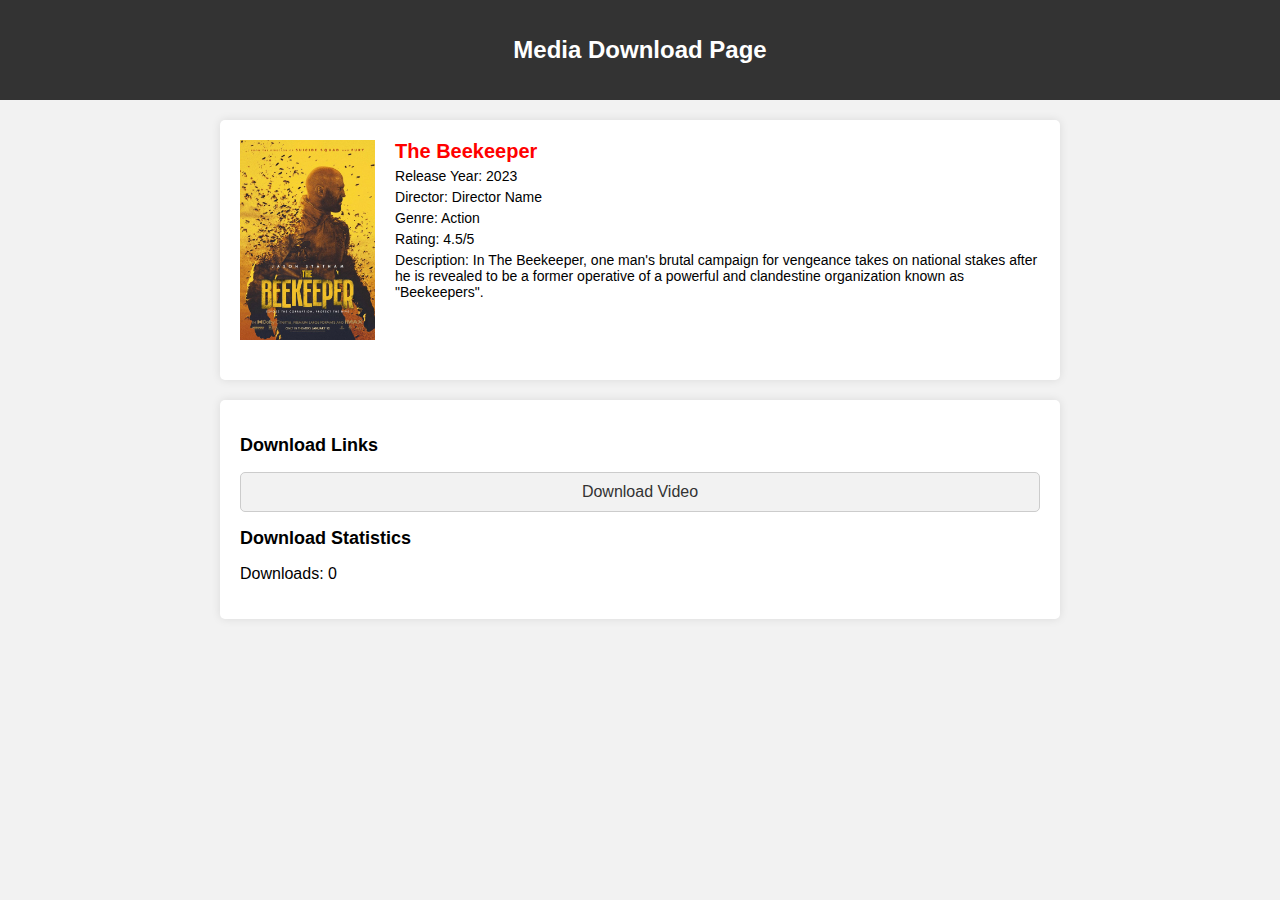
<file: download.html>
<!DOCTYPE html>
<html lang="en">
<head>
    <meta charset="UTF-8">
    <meta name="viewport" content="width=device-width, initial-scale=1.0">
    <title>Media Download</title>
    <link rel="stylesheet" href="download.css">
</head>
<body>
    <header>
        <h1>Media Download Page</h1>
    </header>

    <div class="container">
        <div class="movie">
            <img src="movie1.jpg" alt="Movie 1">
            <div class="movie-info">
                <h2 class="red-text" style="color: red;">The Beekeeper</h2>
                <p>Release Year: 2023</p>
                <p>Director: Director Name</p>
                <p>Genre: Action</p>
                <p>Rating: 4.5/5</p>
                <p>Description: In The Beekeeper, one man's brutal campaign for vengeance takes on national stakes after he is revealed to be a former operative of a powerful and clandestine organization known as "Beekeepers".</p>
            </div>
        </div>
    </div>
    
    <main>
        <section>
            <h2>Download Links</h2>
            <ul>
                <li>
                    <a href="https://mega.nz/file/MnNzxRzL#yu8IkcsdzIEbCbePhLwq18l2JeuMeHQC3DQz9nOM7Ek" id="download-button" target="_blank">Download Video</a>
                </li>
            </ul>

                <div class="statistics">
                    <h2>Download Statistics</h2>
                    <p>Downloads: <span id="download-count">0</span></p>
                </div>
            
        </section>
    </main>
    <script src="download1.js"></script>
</body>
</html>
</file>
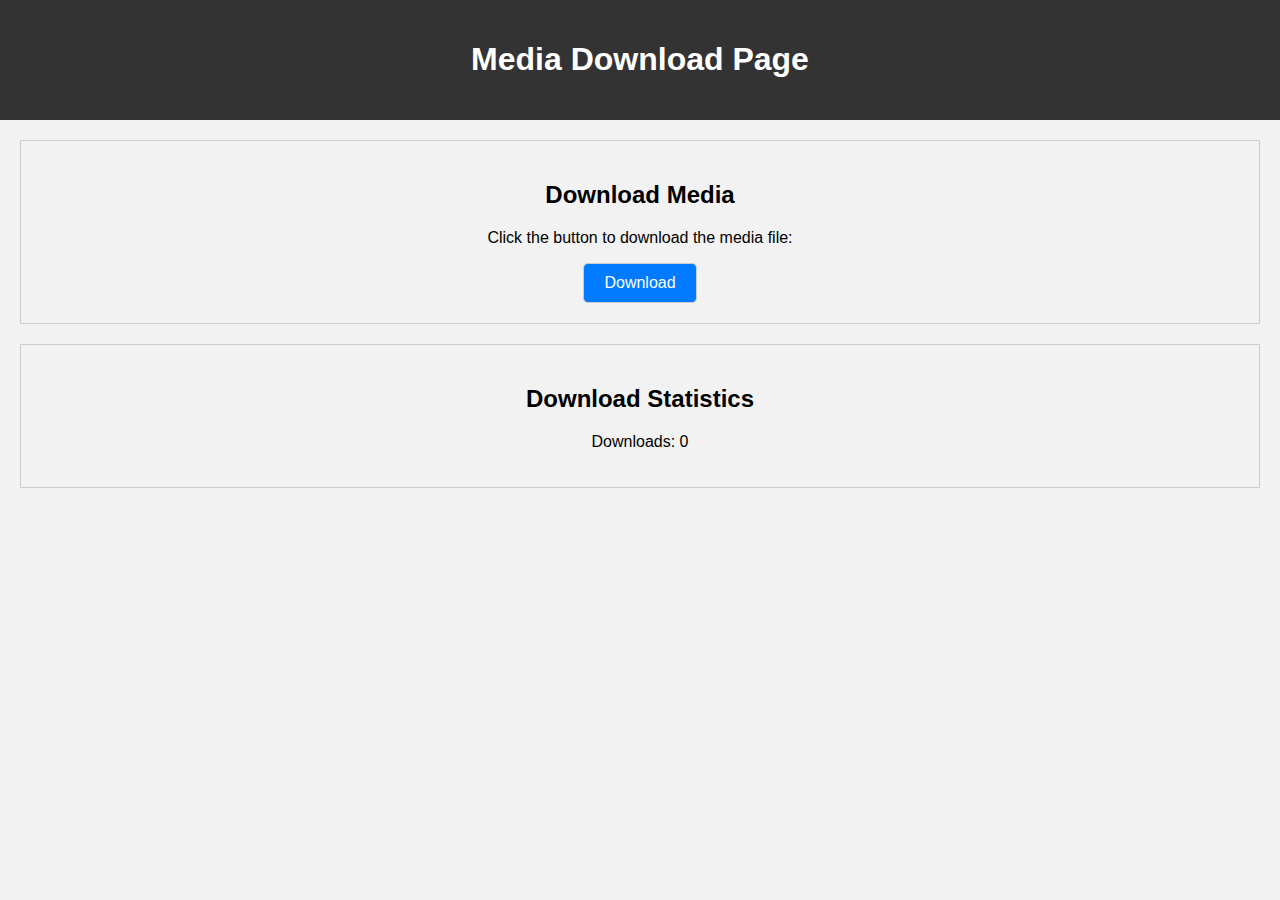
<file: download1.html>
<!DOCTYPE html>
<html lang="en">
<head>
    <meta charset="UTF-8">
    <meta name="viewport" content="width=device-width, initial-scale=1.0">
    <title>Media Download Page</title>
    <link rel="stylesheet" href="download1.css">
</head>
<body>
    <header>
    <h1>Media Download Page</h1>
    </header>
    <div class="media">
        <h2>Download Media</h2>
        <p>Click the button to download the media file:</p>
        <a href="#" id="download-button">Download</a>
    </div>

    <div class="statistics">
        <h2>Download Statistics</h2>
        <p>Downloads: <span id="download-count">0</span></p>
    </div>

    <script src="download1.js"></script>
</body>
</html>
</file>
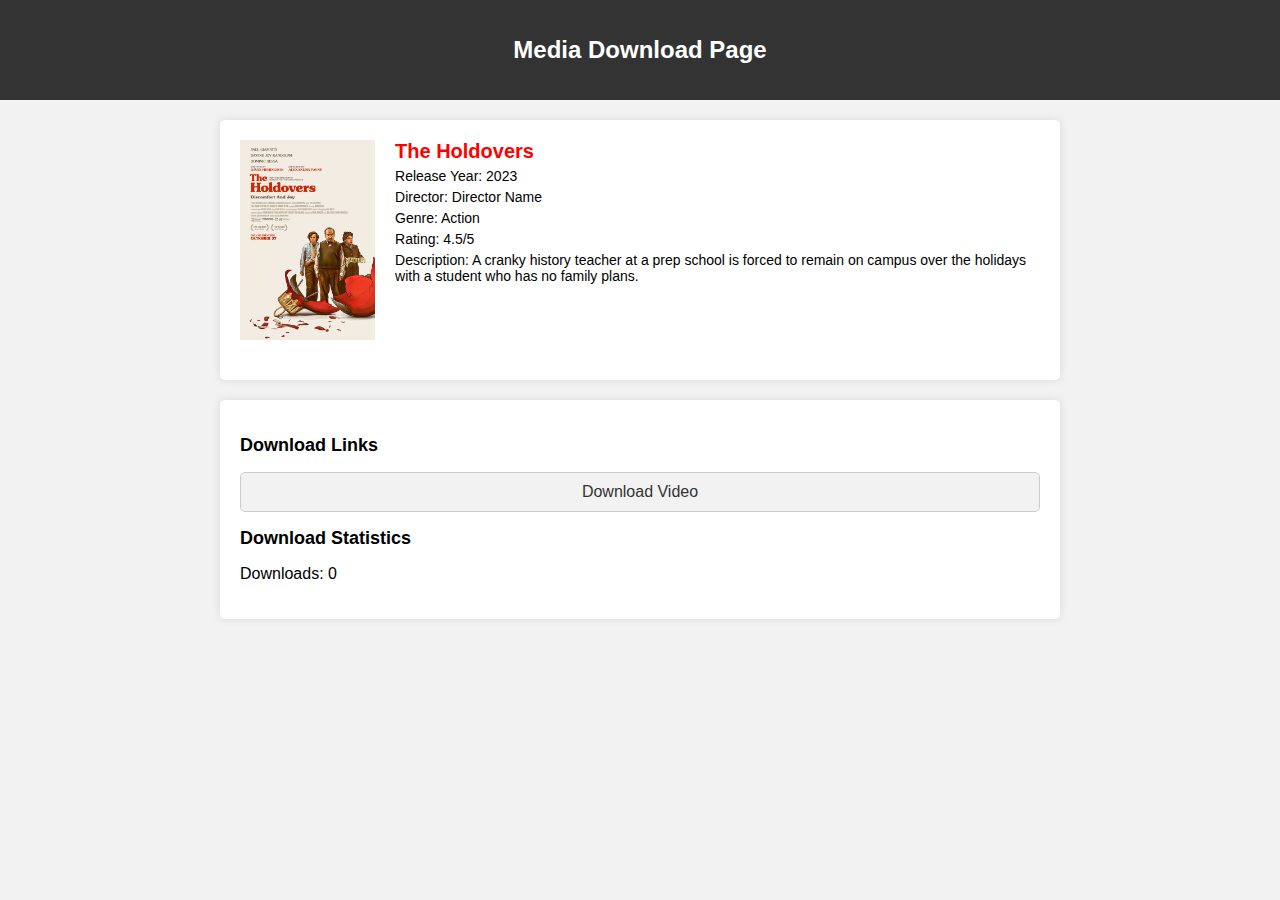
<file: download2.html>
<!DOCTYPE html>
<html lang="en">
<head>
    <meta charset="UTF-8">
    <meta name="viewport" content="width=device-width, initial-scale=1.0">
    <title>Media Download</title>
    <link rel="stylesheet" href="download.css">
</head>
<body>
    <header>
        <h1>Media Download Page</h1>
    </header>

    <div class="container">
        <div class="movie">
            <img src="movie2.jpg" alt="Movie 2">
            <div class="movie-info">
                <h2 class="red-text" style="color: red;">The Holdovers</h2>
                <p>Release Year: 2023</p>
                <p>Director: Director Name</p>
                <p>Genre: Action</p>
                <p>Rating: 4.5/5</p>
                <p>Description: A cranky history teacher at a prep school is forced to remain on campus over the holidays with a student who has no family plans.</p>
            </div>
        </div>
    </div>
    
    <main>
        <section>
            <h2>Download Links</h2>
            <ul>
                <li>
                    <a href="#" id="download-button">Download Video</a>
                </li>
            </ul>

                <div class="statistics">
                    <h2>Download Statistics</h2>
                    <p>Downloads: <span id="download-count">0</span></p>
                </div>
            
        </section>
    </main>
    <script src="download1.js"></script>
</body>
</html>
</file>
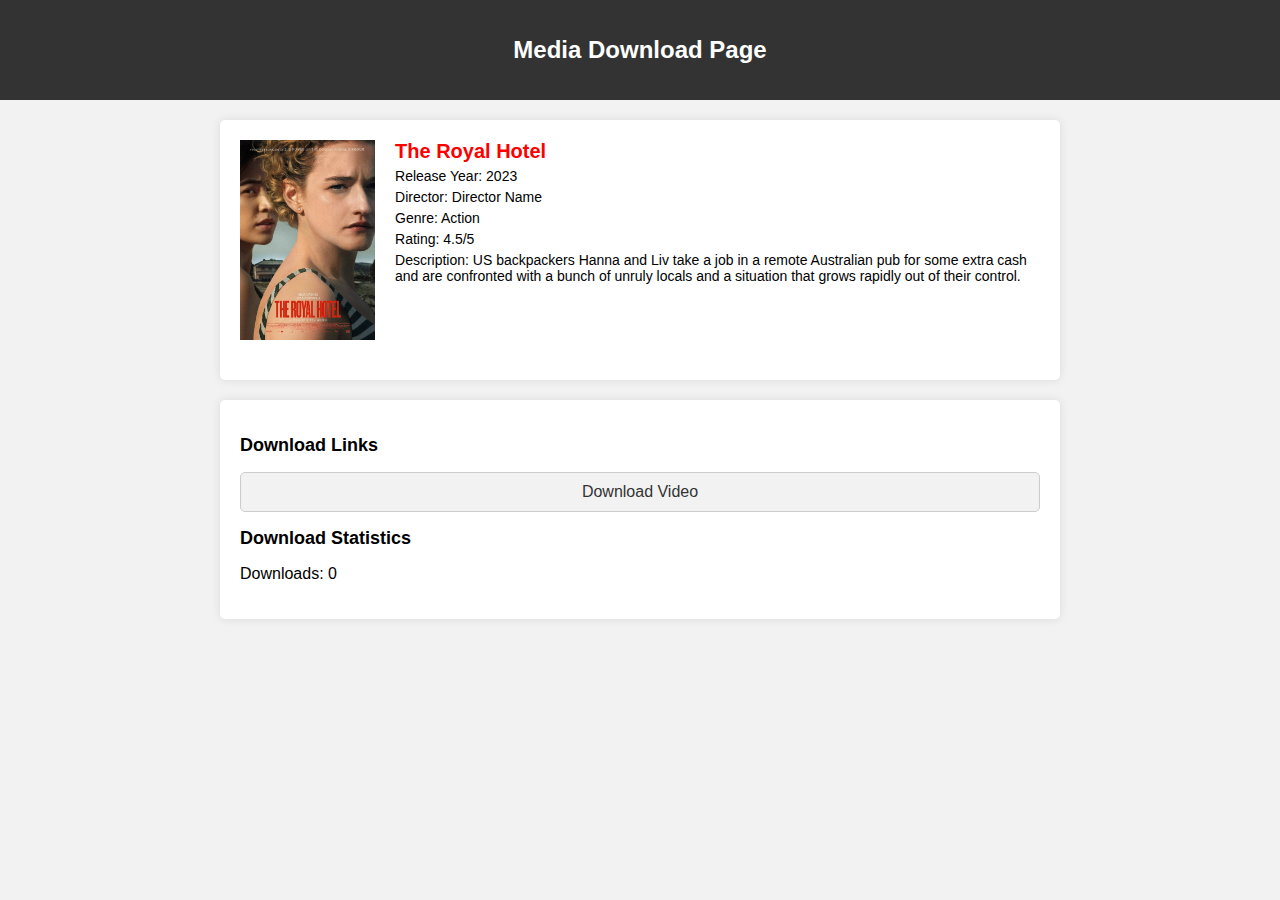
<file: download3.html>
<!DOCTYPE html>
<html lang="en">
<head>
    <meta charset="UTF-8">
    <meta name="viewport" content="width=device-width, initial-scale=1.0">
    <title>Media Download</title>
    <link rel="stylesheet" href="download.css">
</head>
<body>
    <header>
        <h1>Media Download Page</h1>
    </header>

    <div class="container">
        <div class="movie">
            <img src="movie3.jpg" alt="Movie 2">
            <div class="movie-info">
                <h2 class="red-text" style="color: red;">The Royal Hotel</h2>
                <p>Release Year: 2023</p>
                <p>Director: Director Name</p>
                <p>Genre: Action</p>
                <p>Rating: 4.5/5</p>
                <p>Description: US backpackers Hanna and Liv take a job in a remote Australian pub for some extra cash and are confronted with a bunch of unruly locals and a situation that grows rapidly out of their control.</p>
            </div>
        </div>
    </div>
    
    <main>
        <section>
            <h2>Download Links</h2>
            <ul>
                <li>
                    <a href="#" id="download-button">Download Video</a>
                </li>
            </ul>

                <div class="statistics">
                    <h2>Download Statistics</h2>
                    <p>Downloads: <span id="download-count">0</span></p>
                </div>
            
        </section>
    </main>
    <script src="download1.js"></script>
</body>
</html>
</file>
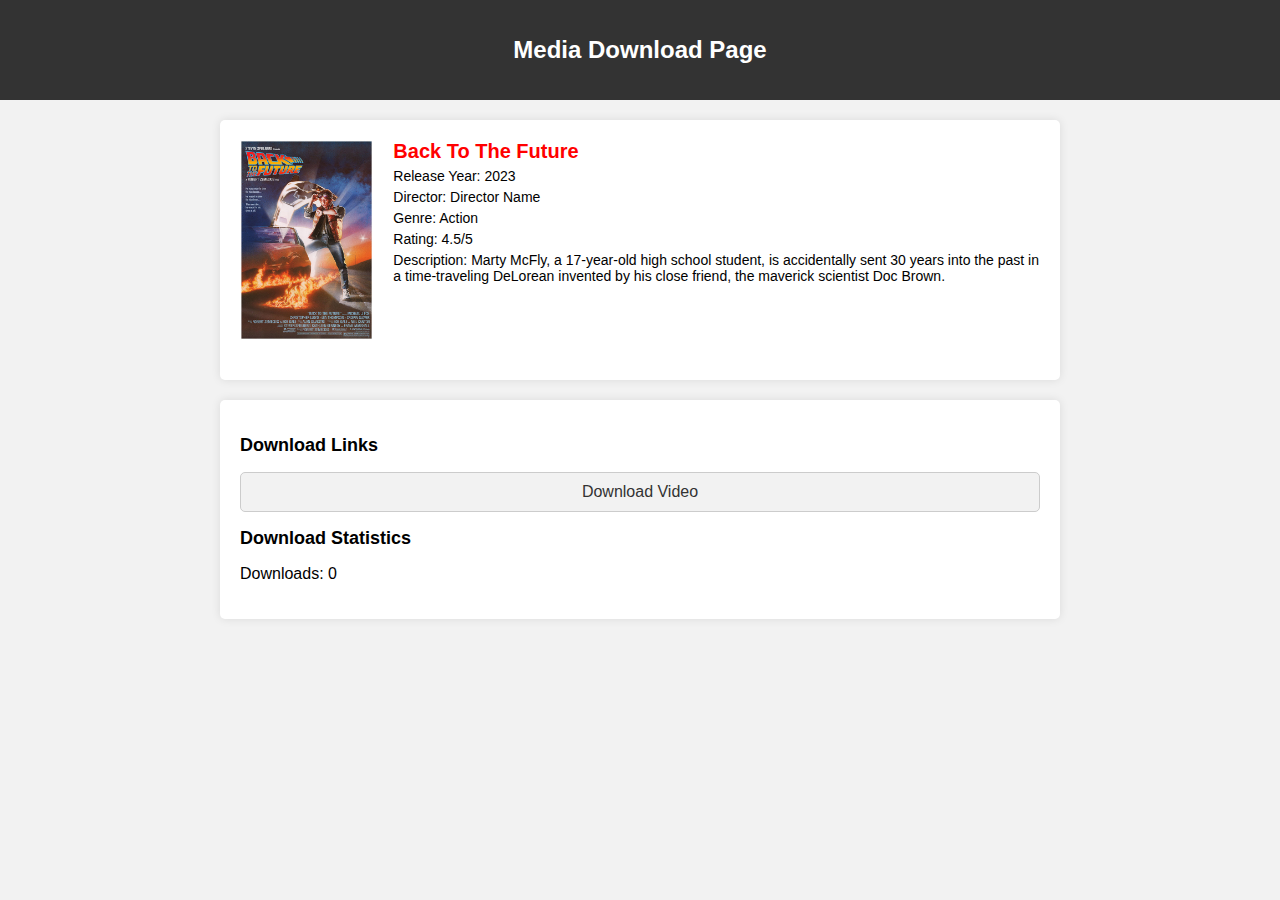
<file: download4.html>
<!DOCTYPE html>
<html lang="en">
<head>
    <meta charset="UTF-8">
    <meta name="viewport" content="width=device-width, initial-scale=1.0">
    <title>Media Download</title>
    <link rel="stylesheet" href="download.css">
</head>
<body>
    <header>
        <h1>Media Download Page</h1>
    </header>

    <div class="container">
        <div class="movie">
            <img src="movie4.jpg" alt="Movie 4">
            <div class="movie-info">
                <h2 class="red-text" style="color: red;">Back To The Future</h2>
                <p>Release Year: 2023</p>
                <p>Director: Director Name</p>
                <p>Genre: Action</p>
                <p>Rating: 4.5/5</p>
                <p>Description: Marty McFly, a 17-year-old high school student, is accidentally sent 30 years into the past in a time-traveling DeLorean invented by his close friend, the maverick scientist Doc Brown.</p>
            </div>
        </div>
    </div>
    
    <main>
        <section>
            <h2>Download Links</h2>
            <ul>
                <li>
                    <a href="#" id="download-button">Download Video</a>
                </li>
            </ul>

                <div class="statistics">
                    <h2>Download Statistics</h2>
                    <p>Downloads: <span id="download-count">0</span></p>
                </div>
            
        </section>
    </main>
    <script src="download1.js"></script>
</body>
</html>
</file>
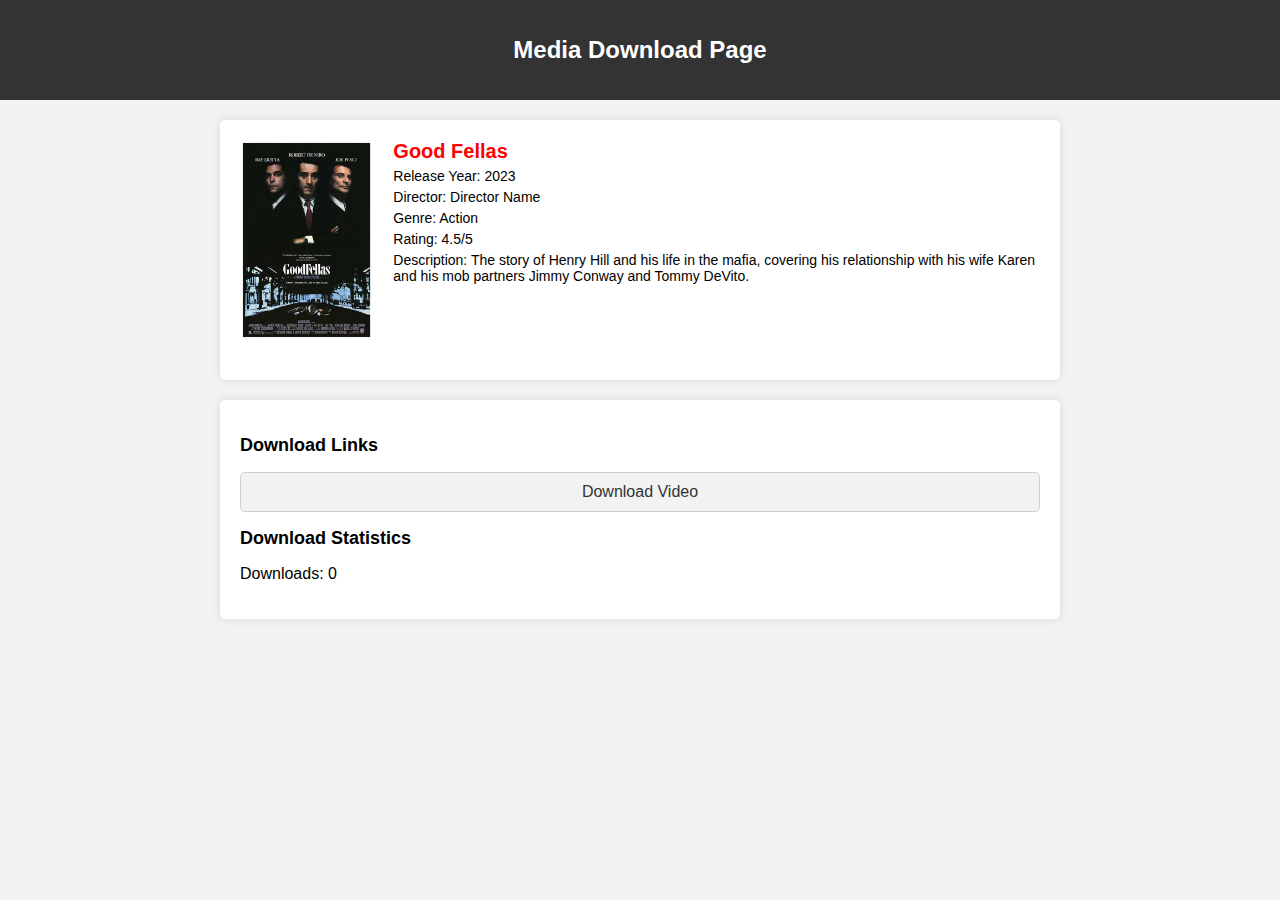
<file: download5.html>
<!DOCTYPE html>
<html lang="en">
<head>
    <meta charset="UTF-8">
    <meta name="viewport" content="width=device-width, initial-scale=1.0">
    <title>Media Download</title>
    <link rel="stylesheet" href="download.css">
</head>
<body>
    <header>
        <h1>Media Download Page</h1>
    </header>

    <div class="container">
        <div class="movie">
            <img src="movie5.jpg" alt="Movie 5">
            <div class="movie-info">
                <h2 class="red-text" style="color: red;">Good Fellas</h2>
                <p>Release Year: 2023</p>
                <p>Director: Director Name</p>
                <p>Genre: Action</p>
                <p>Rating: 4.5/5</p>
                <p>Description: The story of Henry Hill and his life in the mafia, covering his relationship with his wife Karen and his mob partners Jimmy Conway and Tommy DeVito.</p>
            </div>
        </div>
    </div>
    
    <main>
        <section>
            <h2>Download Links</h2>
            <ul>
                <li>
                    <a href="#" id="download-button">Download Video</a>
                </li>
            </ul>

                <div class="statistics">
                    <h2>Download Statistics</h2>
                    <p>Downloads: <span id="download-count">0</span></p>
                </div>
            
        </section>
    </main>
    <script src="download1.js"></script>
</body>
</html>
</file>
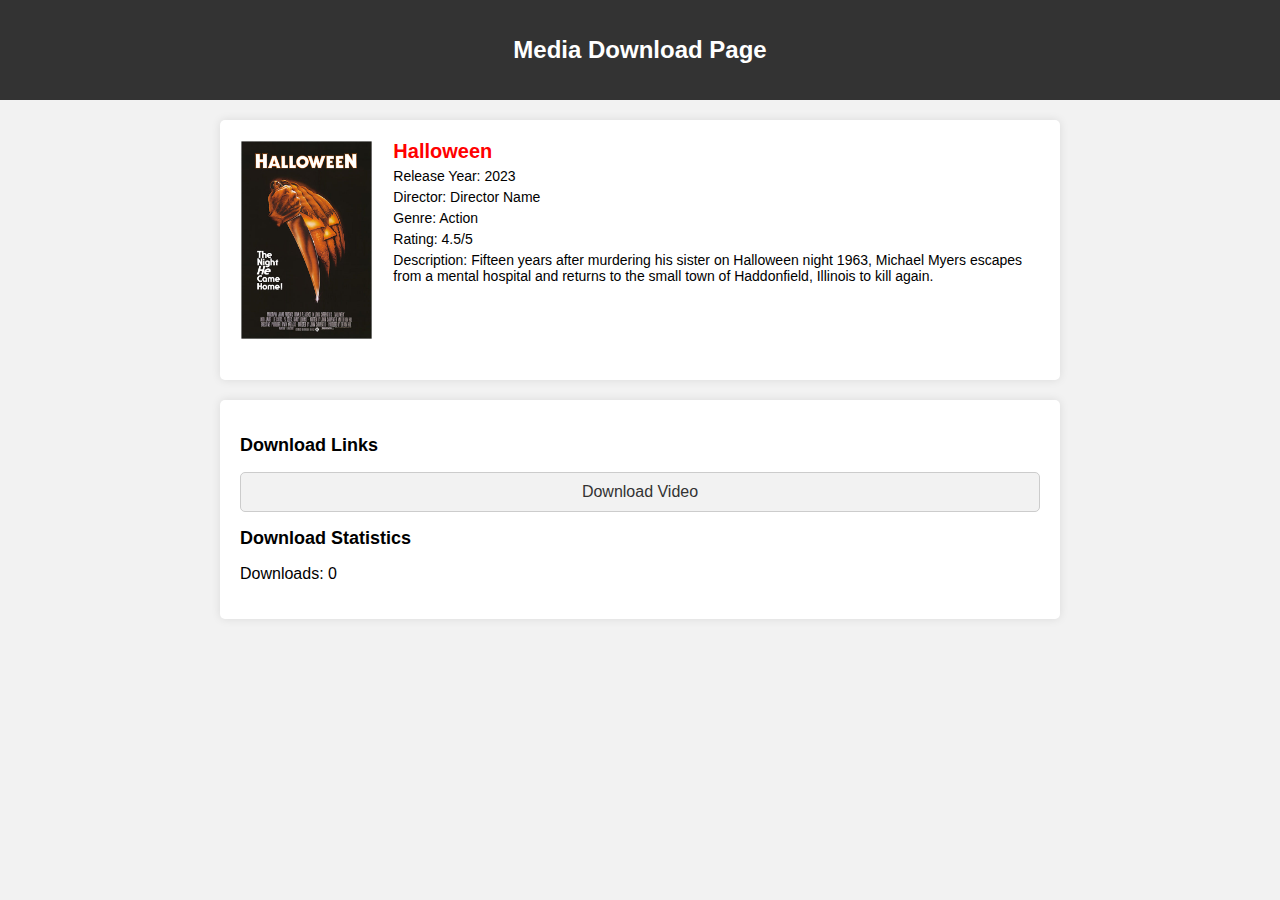
<file: download6.html>
<!DOCTYPE html>
<html lang="en">
<head>
    <meta charset="UTF-8">
    <meta name="viewport" content="width=device-width, initial-scale=1.0">
    <title>Media Download</title>
    <link rel="stylesheet" href="download.css">
</head>
<body>
    <header>
        <h1>Media Download Page</h1>
    </header>

    <div class="container">
        <div class="movie">
            <img src="movie6.jpg" alt="Movie 6">
            <div class="movie-info">
                <h2 class="red-text" style="color: red;">Halloween</h2>
                <p>Release Year: 2023</p>
                <p>Director: Director Name</p>
                <p>Genre: Action</p>
                <p>Rating: 4.5/5</p>
                <p>Description: Fifteen years after murdering his sister on Halloween night 1963, Michael Myers escapes from a mental hospital and returns to the small town of Haddonfield, Illinois to kill again.</p>
            </div>
        </div>
    </div>
    
    <main>
        <section>
            <h2>Download Links</h2>
            <ul>
                <li>
                    <a href="#" id="download-button">Download Video</a>
                </li>
            </ul>

                <div class="statistics">
                    <h2>Download Statistics</h2>
                    <p>Downloads: <span id="download-count">0</span></p>
                </div>
            
        </section>
    </main>
    <script src="download1.js"></script>
</body>
</html>
</file>
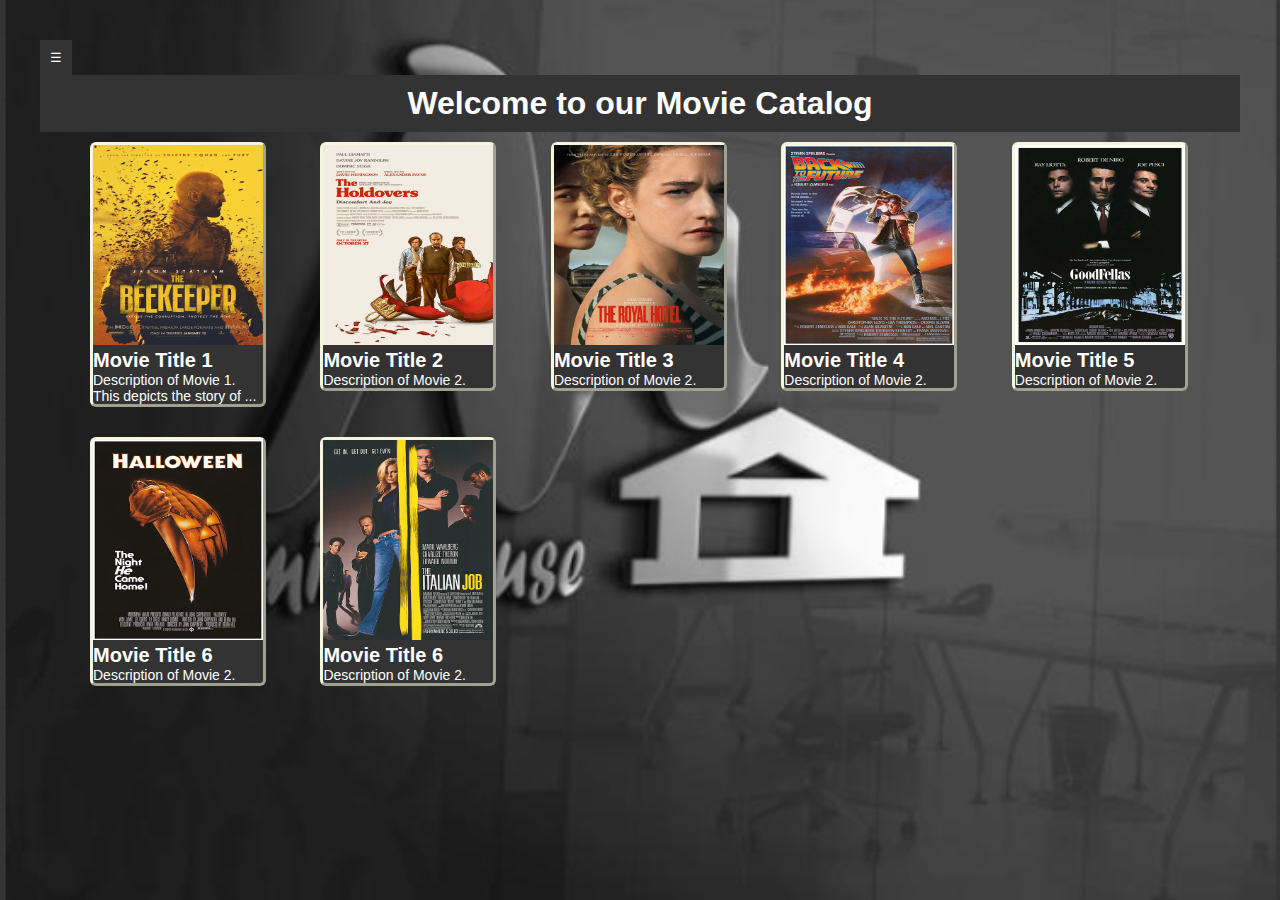
<file: movie.html>
<!DOCTYPE html>
<html lang="en">
<head>
    <meta charset="UTF-8">
    <meta name="viewport" content="width=device-width, initial-scale=1.0">
    <title>Movie Catalog</title>
    <link rel="stylesheet" href="movie.css">
</head>
<body>
    <!-- Side Menu -->
    <div id="side-menu">
        <ul>
            <li><a href="index.html">Home</a></li>
            <li><a href="series.html">Series</a></li>
            <li><a href="#">Genres</a></li>
            <li><a href="#">Favorites</a></li>
        </ul>
    </div>
    
    <!-- Main Content -->
    <div id="main-content">
        <header>
            <button id="menu-toggle">☰</button>
        </header>
        
        <h1>Welcome to our Movie Catalog</h1>
        
        <div class="movie-list">
            <!-- Movie entries can be dynamically generated using JavaScript -->
            <div class="movie">
                <a href="download.html"><img src="movie1.jpg" alt="Movie 1"></a>
                <h2>Movie Title 1</h2>
                <p>Description of Movie 1.
                    <br>This depicts the story of ...</p>
            </div>
            <div class="movie">
                <a href="download2.html"><img src="movie2.jpg" alt="Movie 2"></a>
                <h2>Movie Title 2</h2>
                <p>Description of Movie 2.</p>
            </div>
            <div class="movie">
                <a href="download3.html"><img src="movie3.jpg" alt="Movie 3"></a>
                <h2>Movie Title 3</h2>
                <p>Description of Movie 2.</p>
            </div>
            <div class="movie">
                <a href="download4.html"><img src="movie4.jpg" alt="Movie 4"></a>
                <h2>Movie Title 4</h2>
                <p>Description of Movie 2.</p>
            </div>
            <div class="movie">
                <a href="download5.html"><img src="movie5.jpg" alt="Movie 5"></a>
                <h2>Movie Title 5</h2>
                <p>Description of Movie 2.</p>
            </div>
            <div class="movie">
                <a href="download6.html"><img src="movie6.jpg" alt="Movie 6"></a>
                <h2>Movie Title 6</h2>
                <p>Description of Movie 2.</p>
            </div>
            <div class="movie">
                <a href="download7.html"><img src="movie7.jpg" alt="Movie 6"></a>
                <h2>Movie Title 6</h2>
                <p>Description of Movie 2.</p>
            </div>
        </div>
    </div>
    
    <script src="movie.js"></script>
</body>
</html>
</file>
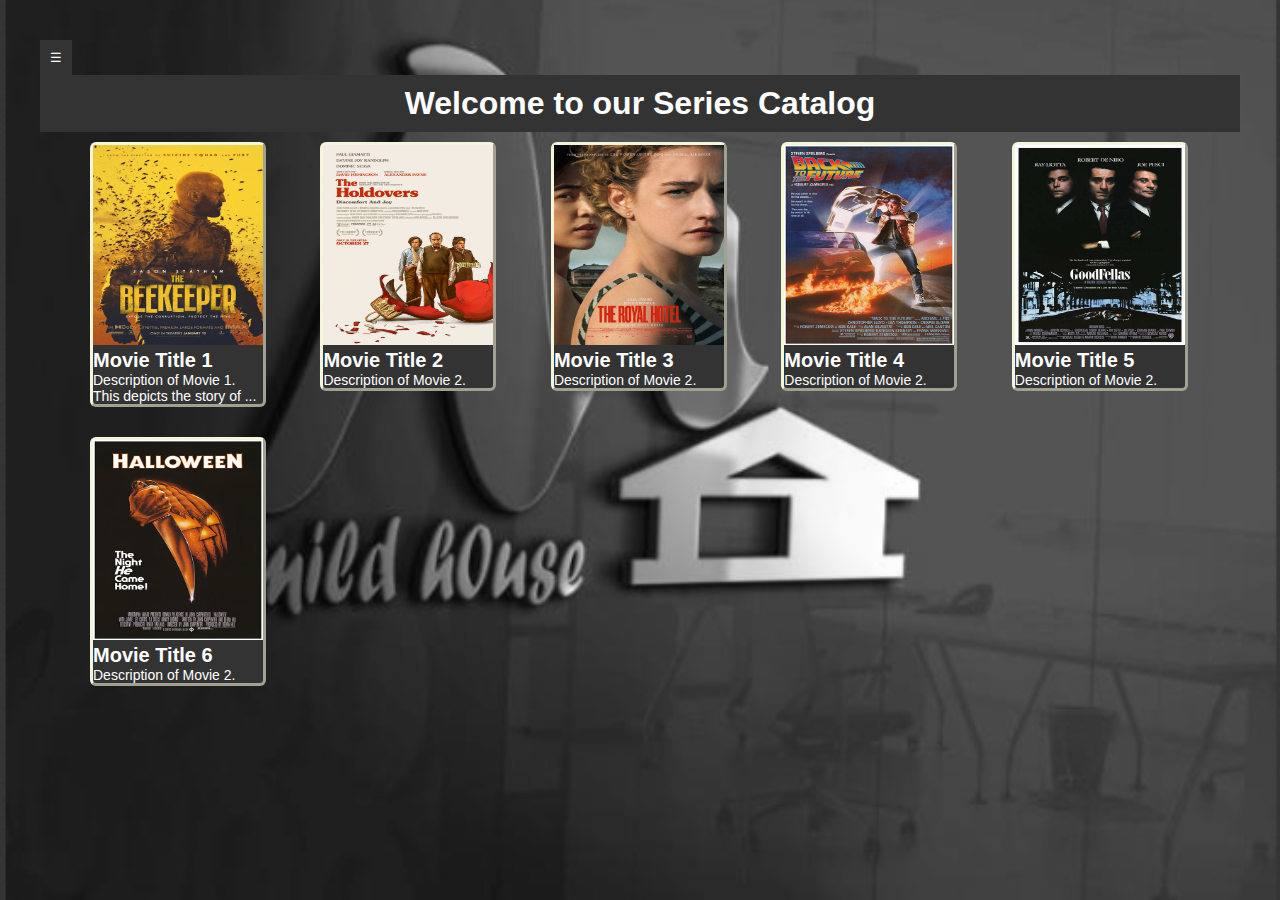
<file: series.html>
<!DOCTYPE html>
<html lang="en">
<head>
    <meta charset="UTF-8">
    <meta name="viewport" content="width=device-width, initial-scale=1.0">
    <title>Series Catalog</title>
    <link rel="stylesheet" href="movie.css">
</head>
<body>
    <!-- Side Menu -->
    <div id="side-menu">
        <ul>
            <li><a href="index.html">Home</a></li>
            <li><a href="movie.html">Movies</a></li>
            <li><a href="#">Genres</a></li>
            <li><a href="#">Favorites</a></li>
        </ul>
    </div>
    
    <!-- Main Content -->
    <div id="main-content">
        <header>
            <button id="menu-toggle">☰</button>
        </header>
        
        <h1>Welcome to our Series Catalog</h1>
        
        <div class="movie-list">
            <!-- Movie entries can be dynamically generated using JavaScript -->
            <div class="movie">
                <a href="download.html"><img src="movie1.jpg" alt="Movie 1"></a>
                <h2>Movie Title 1</h2>
                <p>Description of Movie 1.
                    <br>This depicts the story of ...</p>
            </div>
            <div class="movie">
                <a href="download2.html"><img src="movie2.jpg" alt="Movie 2"></a>
                <h2>Movie Title 2</h2>
                <p>Description of Movie 2.</p>
            </div>
            <div class="movie">
                <a href="download3.html"><img src="movie3.jpg" alt="Movie 3"></a>
                <h2>Movie Title 3</h2>
                <p>Description of Movie 2.</p>
            </div>
            <div class="movie">
                <a href="download4.html"><img src="movie4.jpg" alt="Movie 4"></a>
                <h2>Movie Title 4</h2>
                <p>Description of Movie 2.</p>
            </div>
            <div class="movie">
                <a href="download5.html"><img src="movie5.jpg" alt="Movie 5"></a>
                <h2>Movie Title 5</h2>
                <p>Description of Movie 2.</p>
            </div>
            <div class="movie">
                <a href="download6.html"><img src="movie6.jpg" alt="Movie 6"></a>
                <h2>Movie Title 6</h2>
                <p>Description of Movie 2.</p>
            </div>
        </div>
    </div>
    
    <script src="movie.js"></script>
</body>
</html>
</file>
<file: download.css>
body {
    font-family: Arial, sans-serif;
    background-color: #f2f2f2;
    margin: 0;
    padding: 0;
}

header {
    background-color: #333;
    color: #fff;
    padding: 20px;
    text-align: center;
}

main {
    max-width: 800px;
    margin: 20px auto;
    background-color: #fff;
    padding: 20px;
    border-radius: 5px;
    box-shadow: 0 0 10px rgba(0, 0, 0, 0.1);
}

h1 {
    font-size: 24px;
}

h2 {
    font-size: 18px;
}

ul {
    list-style: none;
    padding: 0;
}

li {
    margin-bottom: 10px;
}

a {
    text-decoration: none;
    color: #333;
    background-color: #f2f2f2;
    padding: 10px;
    border: 1px solid #ccc;
    border-radius: 5px;
    display: block;
    text-align: center;
}

a:hover {
    background-color: #333;
    color: #fff;
}

.container {
    max-width: 800px;
    margin: 20px auto;
    background-color: white;
    padding: 20px;
    border-radius: 5px;
    box-shadow: 0 0 10px rgba(0, 0, 0, 0.1);
}

.movie {
    display: flex;
    margin-bottom: 20px;
}

.movie img {
    max-width: 150px;
    max-height: 200px;
    margin-right: 20px;
}

.movie-info {
    flex: 1;
}

.movie h2 {
    font-size: 20px;
    margin: 0;
}

.movie p {
    font-size: 14px;
    margin: 5px 0;
}
</file>
<file: download1.css>
body {
    font-family: Arial, sans-serif;
    text-align: center;
    background-color: #f2f2f2;
    margin: 0;
    padding: 0;
}

header {
    background-color: #333;
    color: #fff;
    padding: 20px;
    text-align: center;
}

.media, .statistics {
    margin: 20px;
    padding: 20px;
    border: 1px solid #ccc;
}

#download-button {
    display: inline-block;
    padding: 10px 20px;
    background: #007bff;
    color: #fff;
    text-decoration: none;
    border-radius: 5px;
}

#download-button:hover {
    background: #0056b3;
}

a {
    text-decoration: none;
    color: #333;
    background-color: #f2f2f2;
    padding: 10px;
    border: 1px solid #ccc;
    border-radius: 5px;
    display: block;
    text-align: center;
}

a:hover {
    background-color: #333;
    color: #fff;
}
</file>
<file: movie.css>
body {
    margin: 0;
    padding: 0;
    font-family: Arial, sans-serif;
    display: flex;
    background-color: #111;
    background-image: url("bg.PNG");
    background-position: center;
    background-repeat: no-repeat;
    background-size: cover;
    padding: 40px;
    background-blend-mode: luminosity;
}

#side-menu {
    position: fixed;
    top: 0;
    left: -250px; /* Initially hidden */
    width: 250px;
    height: 100%;
    background: #333;
    color: #fff;
    transition: left 0.3s;
}

h1 {
    background-color: #333;
    color: white;
    text-align: center;
    padding: 10px;
    margin: 0;
}

#main-content {
    margin-left: 0;
    transition: margin-left 0.3s;
}

#menu-toggle {
    background: #333;
    color: #fff;
    border: none;
    padding: 10px;
    cursor: pointer;
}

.movie {
    display: inline-table;
    background: #333;
    border-radius: 6px;
    border-style: outset;
    border-color:beige;
    color: #fff;
    margin-top: 10px;
    margin-left: 50px;
    margin-bottom: 20px;
    cursor: pointer;
    transition: all 0.3s;
}

.movie:hover {
    transform: translateY(-15px) translateX(5px); /* Move the button up and sideways*/
    box-shadow: 0 3px 6px rgba(0, 0, 0, 0.1); /* Add a shadow */
}

.movie img {
    width: 170px;
    max-height: 200px;
}

.movie h2 {
    font-size: 20px;
    margin: 0;
}

.movie p {
    font-size: 14px;
    margin: 0;
}

ul {
    list-style: none;
    padding: 0;
}

li {
    margin-bottom: 10px;
    cursor: pointer;
    transition: all 0.3s;
}
li:hover {
    transform: translateX(15px); /* Move the button sideways*/
    box-shadow: 0 3px 6px rgba(0, 0, 0, 0.1); /* Add a shadow */
}
</file>
